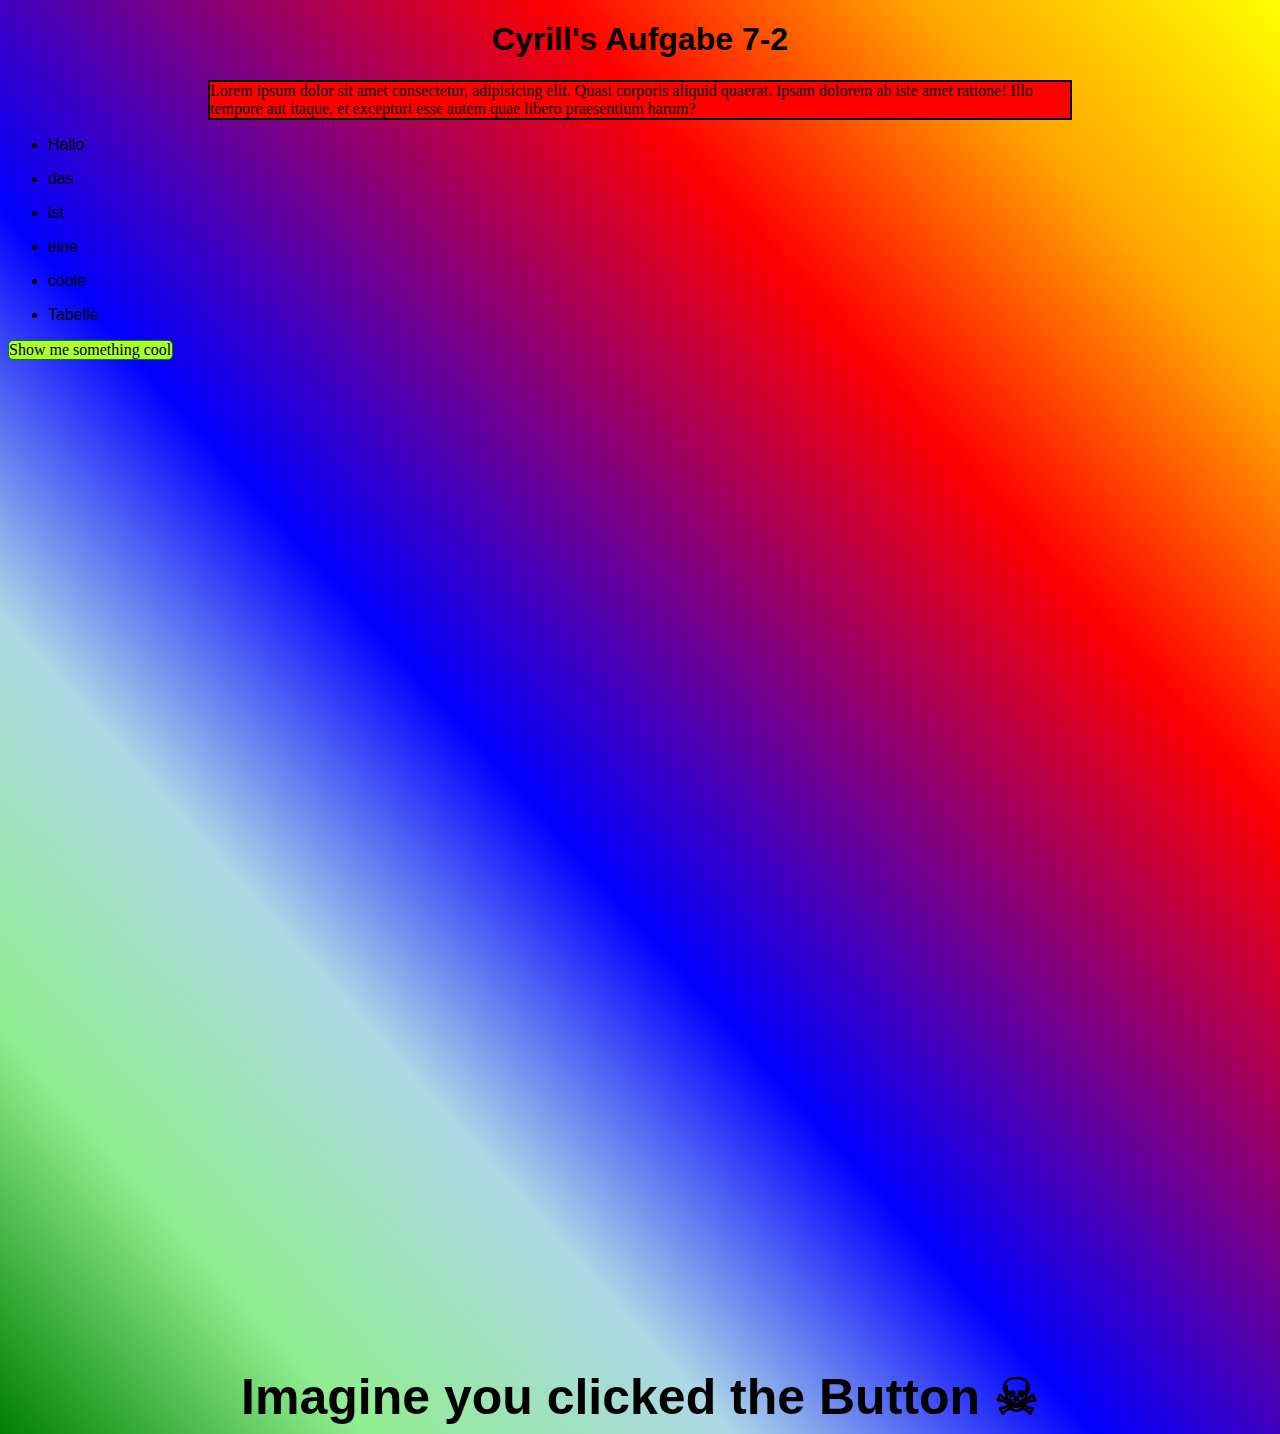
<file: Übungen/7-2/index.html>
<!DOCTYPE html>
<html lang="en">
<head>
    <meta charset="UTF-8">
    <meta http-equiv="X-UA-Compatible" content="IE=edge">
    <meta name="viewport" content="width=device-width, initial-scale=1.0">
    <link rel="stylesheet" href="style.css">
    <title>7-2 Cyrill Koller</title>
    <h1 class="title">Cyrill's Aufgabe 7-2</h1>
    <p>Lorem ipsum dolor sit amet consectetur, adipisicing elit. Quasi corporis aliquid quaerat. Ipsam dolorem ab iste amet ratione! Illo tempore aut itaque, et excepturi esse autem quae libero praesentium harum?</p>
    <div class="table">
        <table>
            <ul>
                <li>
                    Hallo
                </li>
            </ul>
            <ul>
                <li>
                    das
                </li>
            </ul>
            <ul>
                <li>
                    ist
                </li>
            </ul>
            <ul>
                <li>
                    eine
                </li>
            </ul>
            <ul>
                <li>
                    coole
                </li>
            </ul>
            <ul>
                <li>
                    Tabelle
                </li>
            </ul>
        </table>
    </div>
    <div class="button">
        <!-- onclick='location.href("#lol");' -->
        <a href="#lol">Show me something cool</a>
    </div>
    <br>
    <br>
    <br>
    <br>
    <br>
    <br>
    <br>
    <br>
    <br>
    <br>
    <br>
    <br>
    <br>
    <br>
    <br>
    <br>
    <br>
    <br>
    <br>
    <br>
    <br>
    <br>
    <br>
    <br>
    <br>
    <br>
    <br>
    <br>
    <br>
    <br>
    <br>
    <br>
    <br>
    <br>
    <br>
    <br>
    <br>
    <br>
    <br>
    <br>
    <br>
    <br>
    <br>
    <br>
    <br>
    <br>
    <br>
    <br>
    <br>
    <br>
    <br>
    <br>
    <br>
    <br>
    <br>
    <br>
    <div id="lol">
        Imagine you clicked the Button ☠
    </div>
</head>
<body>
    
</body>
</html>
</file>
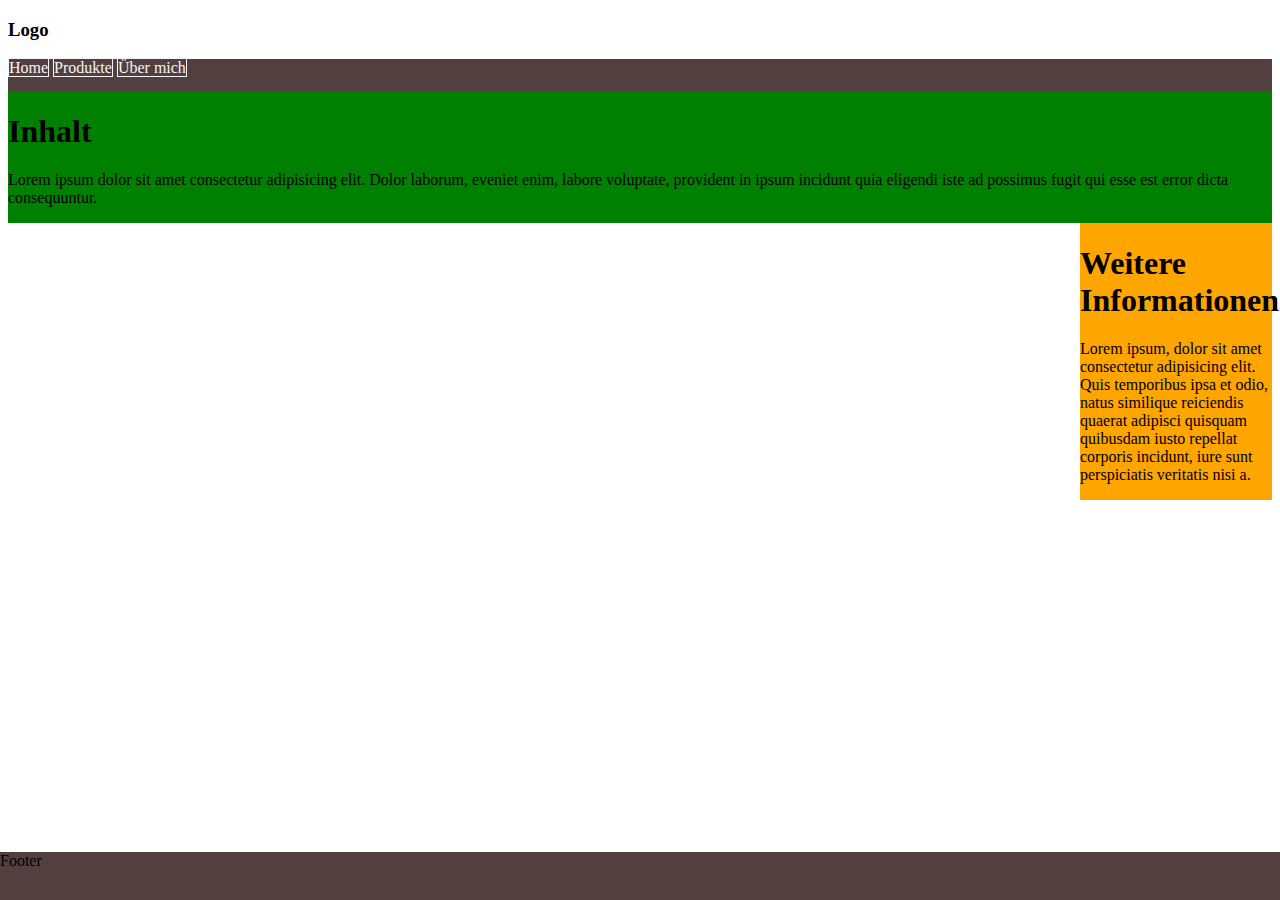
<file: Übungen/8-1/index.html>
<!DOCTYPE html>
<html lang="en">
  <head>
    <meta charset="UTF-8" />
    <meta http-equiv="X-UA-Compatible" content="IE=edge" />
    <meta name="viewport" content="width=device-width, initial-scale=1.0" />
    <link rel="stylesheet" href="style.css">
    <title>8-1</title>
  </head>
  <body>
    <h3>Logo</h3>
    <div class="main">
    <nav>
      <a href="">Home</a>
      <a href="">Produkte</a>
      <a href="">Über mich</a>
    </nav>
      <article>
        <h1>Inhalt</h1>
        <p>
          Lorem ipsum dolor sit amet consectetur adipisicing elit. Dolor
          laborum, eveniet enim, labore voluptate, provident in ipsum incidunt
          quia eligendi iste ad possimus fugit qui esse est error dicta
          consequuntur.
        </p>
      </article>
      <aside>
        <h1>Weitere Informationen</h1>
        <p>
          Lorem ipsum, dolor sit amet consectetur adipisicing elit. Quis
          temporibus ipsa et odio, natus similique reiciendis quaerat adipisci
          quisquam quibusdam iusto repellat corporis incidunt, iure sunt
          perspiciatis veritatis nisi a.
        </p>
      </aside>
      <footer>
          Footer
      </footer>
    </div>
  </body>
</html>
</file>
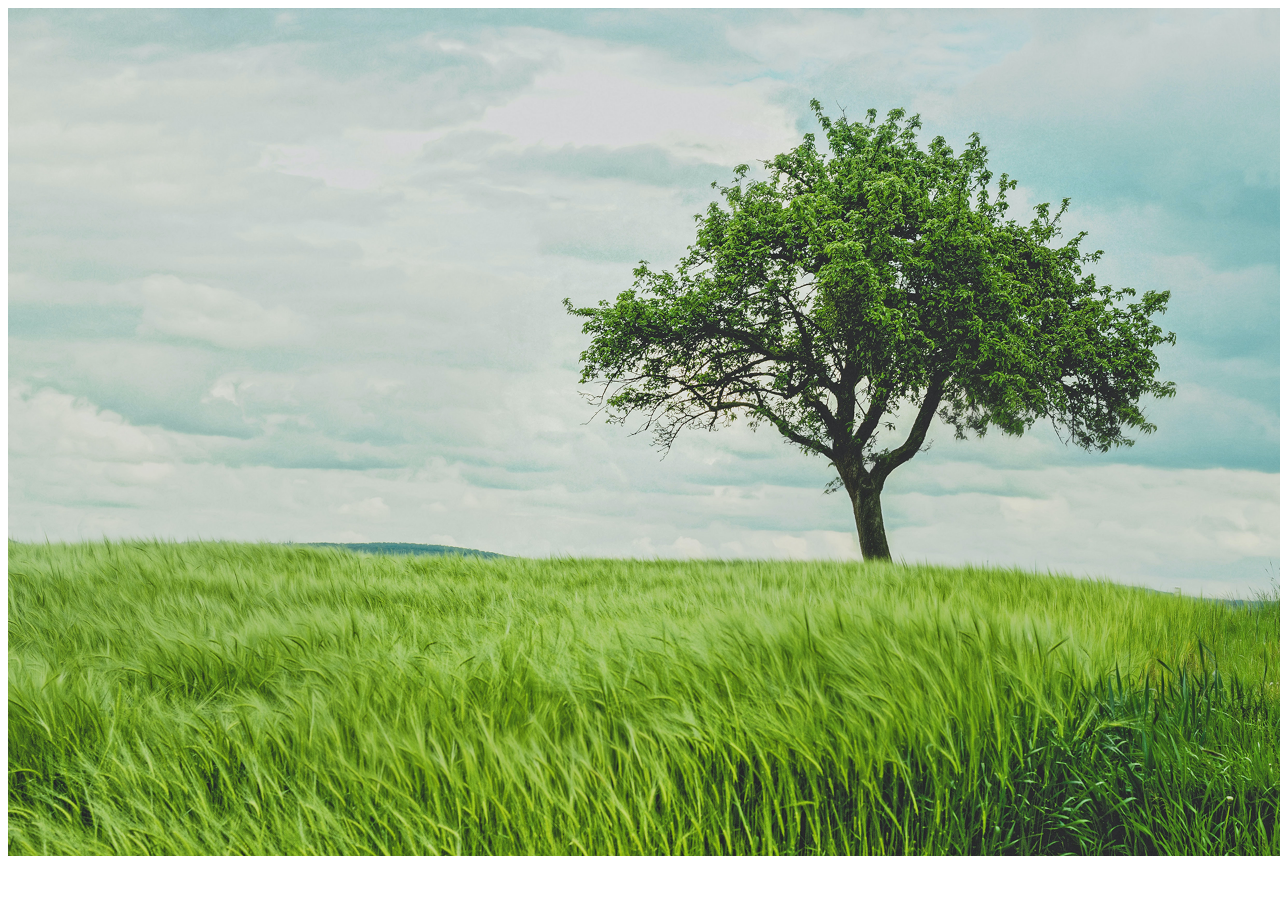
<file: Übungen/Bildelemente/index.html>
<!DOCTYPE html>
<html lang="en">
<head>
    <meta charset="UTF-8">
    <meta http-equiv="X-UA-Compatible" content="IE=edge">
    <meta name="viewport" content="width=device-width, initial-scale=1.0">
    <link rel="stylesheet" href="style.css">
    <title>Flexible Bildelemente</title>
</head>
<body>
    <img src="bild.jpg" srcset="bild.jpg 3840w,
                                1920.png 1920w,
                                720.png 720w,
                                360.png 360w" alt="bilder">
</body>
</html>
</file>
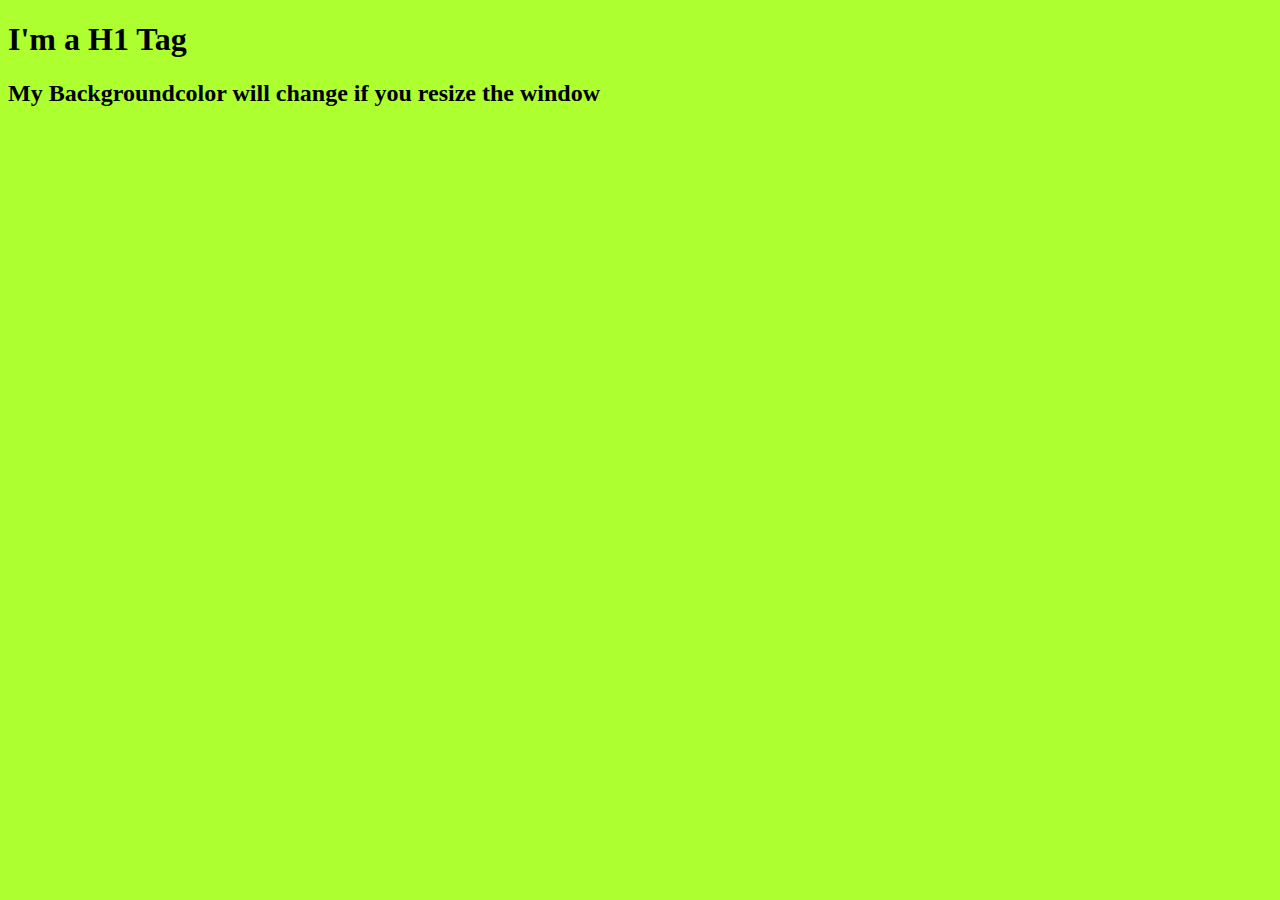
<file: Übungen/MediaQueries/index.html>
<!DOCTYPE html>
<html lang="en">
<head>
    <link rel="stylesheet" href="style.css">
    <meta charset="UTF-8">
    <meta http-equiv="X-UA-Compatible" content="IE=edge">
    <meta name="viewport" content="width=device-width, initial-scale=1.0">
    <title>Document</title>
</head>
<body>
    <h1>I'm a H1 Tag</h1>
    <h2>My Backgroundcolor will change if you resize the window</h2>
</body>
</html>
</file>
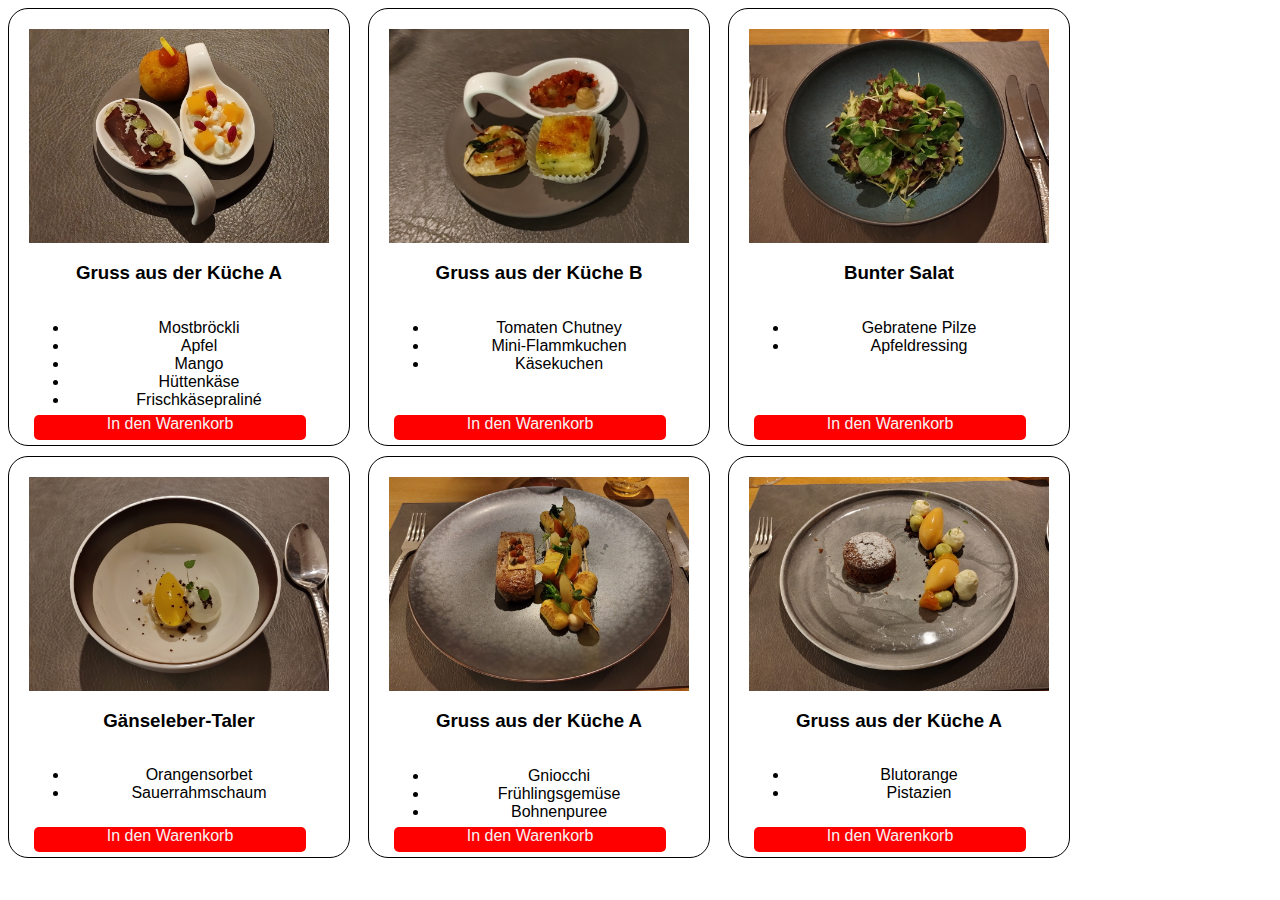
<file: Übungen/08_Flexbox/shop/index.html>
<!DOCTYPE html>
<html lang="de">
  <head>
    <link rel="stylesheet" href="shop.css" />
    <title>Simple WebShop</title>
    <div class="main">
      <div class="meal">
        <img src="./img/gruss1.jpg" alt="gruss A" class="images" />
        <h3>Gruss aus der Küche A</h3>
        <ul>
          <li>Mostbröckli</li>
          <li>Apfel</li>
          <li>Mango</li>
          <li>Hüttenkäse</li>
          <li>Frischkäsepraliné</li>
        </ul>
        <div class="buttons">In den Warenkorb</div>
      </div>
      <div class="meal">
        <img src="./img/gruss2.jpg" alt="gruss B" class="images" />
        <h3>Gruss aus der Küche B</h3>
        <ul>
          <li>Tomaten Chutney</li>
          <li>Mini-Flammkuchen</li>
          <li>Käsekuchen</li>
        </ul>
        <div class="buttons">In den Warenkorb</div>
      </div>
      <div class="meal">
        <img src="./img/salat.jpg" alt="Salat" class="images" />
        <h3>Bunter Salat</h3>
        <ul>
          <li>Gebratene Pilze</li>
          <li>Apfeldressing</li>
        </ul>
        <div class="buttons">In den Warenkorb</div>
      </div>
      <div class="meal">
        <img src="./img/zwischen.jpg" alt="Zwischen" class="images" />
        <h3>Gänseleber-Taler</h3>
        <ul>
          <li>Orangensorbet</li>
          <li>Sauerrahmschaum</li>
        </ul>
        <div class="buttons">In den Warenkorb</div>
      </div>
      <div class="meal">
        <img src="./img/kalb.jpg" alt="Kalb" class="images" />
        <h3>Gruss aus der Küche A</h3>
        <ul>
          <li>Gniocchi</li>
          <li>Frühlingsgemüse</li>
          <li>Bohnenpuree</li>
        </ul>
        <div class="buttons">In den Warenkorb</div>
      </div>
      <div class="meal">
        <img src="./img/schoko.jpg" alt="Schoko" class="images" />
        <h3>Gruss aus der Küche A</h3>
        <ul>
          <li>Blutorange</li>
          <li>Pistazien</li>
        </ul>
        <div class="buttons">In den Warenkorb</div>
      </div>
    </div>
  </head>

  <body></body>
</html>
</file>
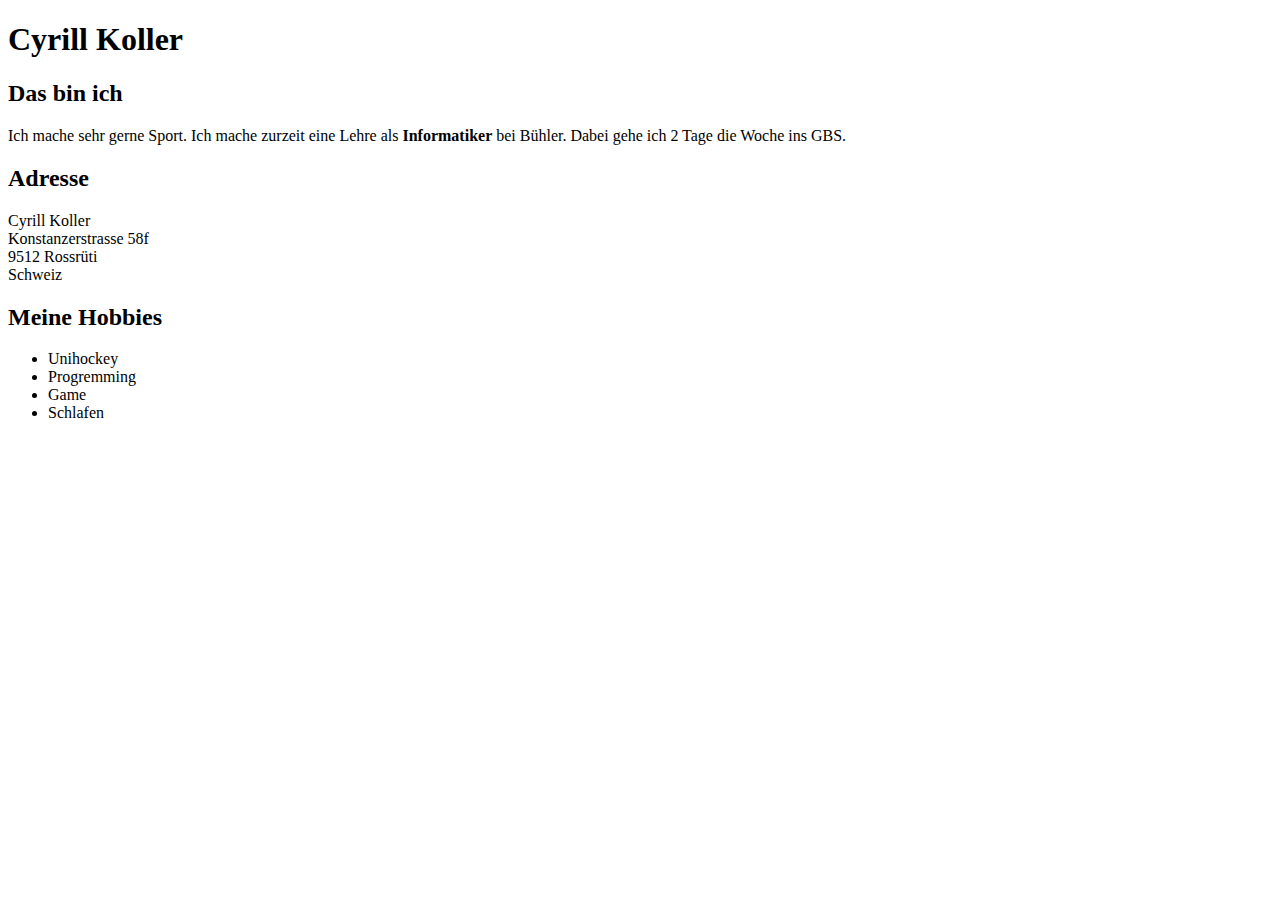
<file: Übungen/02_Textauszeichnung-Listen/me.html>
<!DOCTYPE html>
<html lang="en">
<head>
    <meta charset="UTF-8">
    <meta http-equiv="X-UA-Compatible" content="IE=edge">
    <meta name="viewport" content="width=device-width, initial-scale=1.0">
    <title>Cyrill Koller</title>
</head>
<body>
    <h1>Cyrill Koller</h1>
    <h2>Das bin ich</h2>
    <p>
        Ich mache sehr gerne Sport. Ich mache zurzeit eine Lehre als <b>Informatiker</b> bei Bühler. Dabei gehe ich 2 Tage die Woche ins GBS.
    </p>
    <h2>Adresse</h2>
    <p>
        Cyrill Koller<br>Konstanzerstrasse 58f<br>9512 Rossrüti<br>Schweiz
    </p>
    <h2>Meine Hobbies</h2>
    <ul>
        <li>Unihockey</li>
        <li>Progremming</li>
        <li>Game</li>
        <li>Schlafen</li>
    </ul>
</body>
</html>
</file>
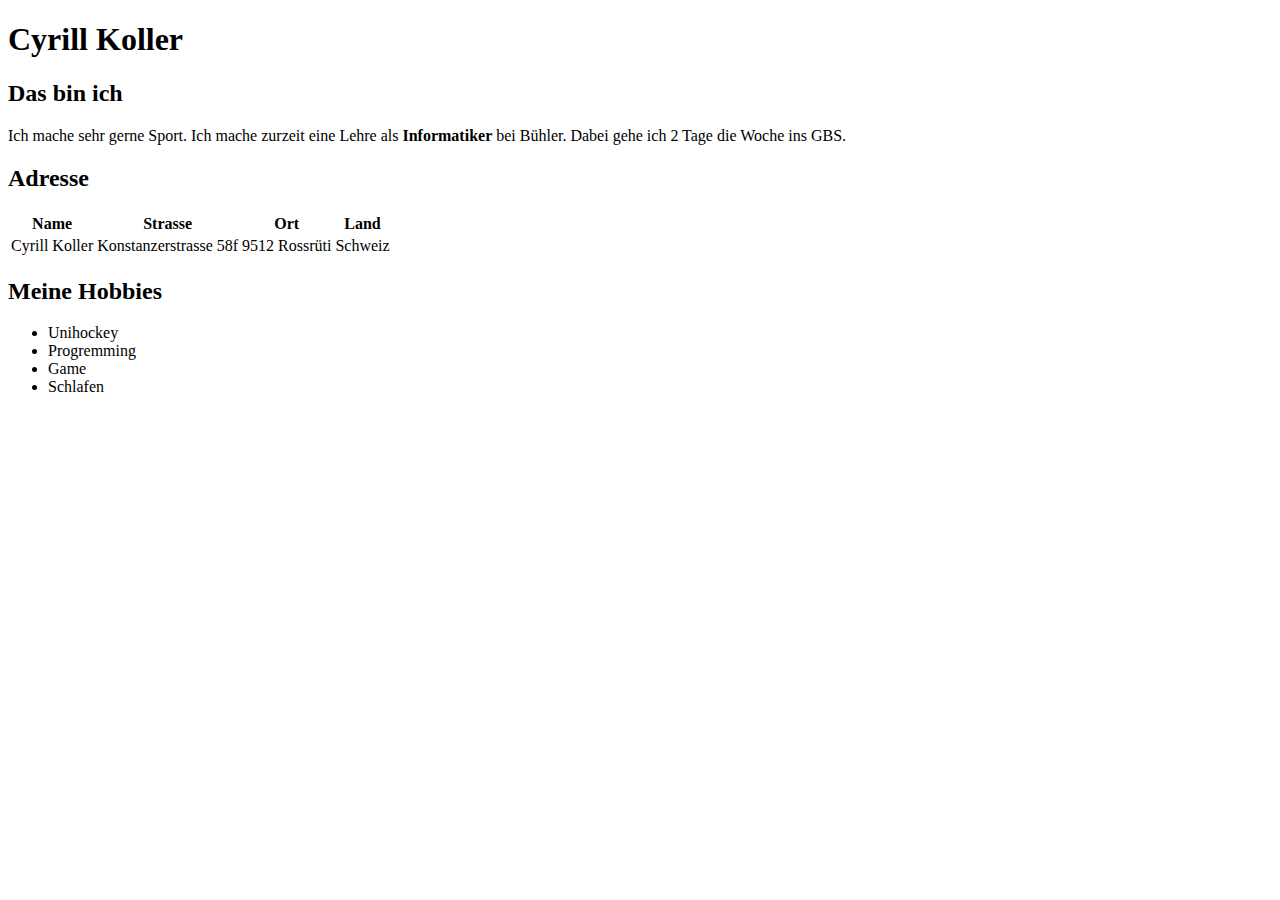
<file: Übungen/03_Tabellen/me.html>
<!DOCTYPE html>
<html lang="en">
<head>
    <meta charset="UTF-8">
    <meta http-equiv="X-UA-Compatible" content="IE=edge">
    <meta name="viewport" content="width=device-width, initial-scale=1.0">
    <title>Cyrill Koller</title>
</head>
<body>
    <h1>Cyrill Koller</h1>
    <h2>Das bin ich</h2>
    <p>
        Ich mache sehr gerne Sport. Ich mache zurzeit eine Lehre als <b>Informatiker</b> bei Bühler. Dabei gehe ich 2 Tage die Woche ins GBS.
    </p>
    <h2>Adresse</h2>
    <table>
        <thead>
            <tr>
                <th>
                    Name
                </th>
                <th>
                    Strasse
                </th>
                <th>
                    Ort
                </th>
                <th>
                    Land
                </th>
            </tr>
        </thead>
        <tbody>
            <tr>
                <td>
                    Cyrill Koller
                </td>
                <td>
                    Konstanzerstrasse 58f
                </td>
                <td>
                    9512 Rossrüti
                </td>
                <td>
                    Schweiz
                </td>
            </tr>
        </tbody>
    </table>
    <h2>Meine Hobbies</h2>
    <ul>
        <li>Unihockey</li>
        <li>Progremming</li>
        <li>Game</li>
        <li>Schlafen</li>
    </ul>
</body>
</html>
</file>
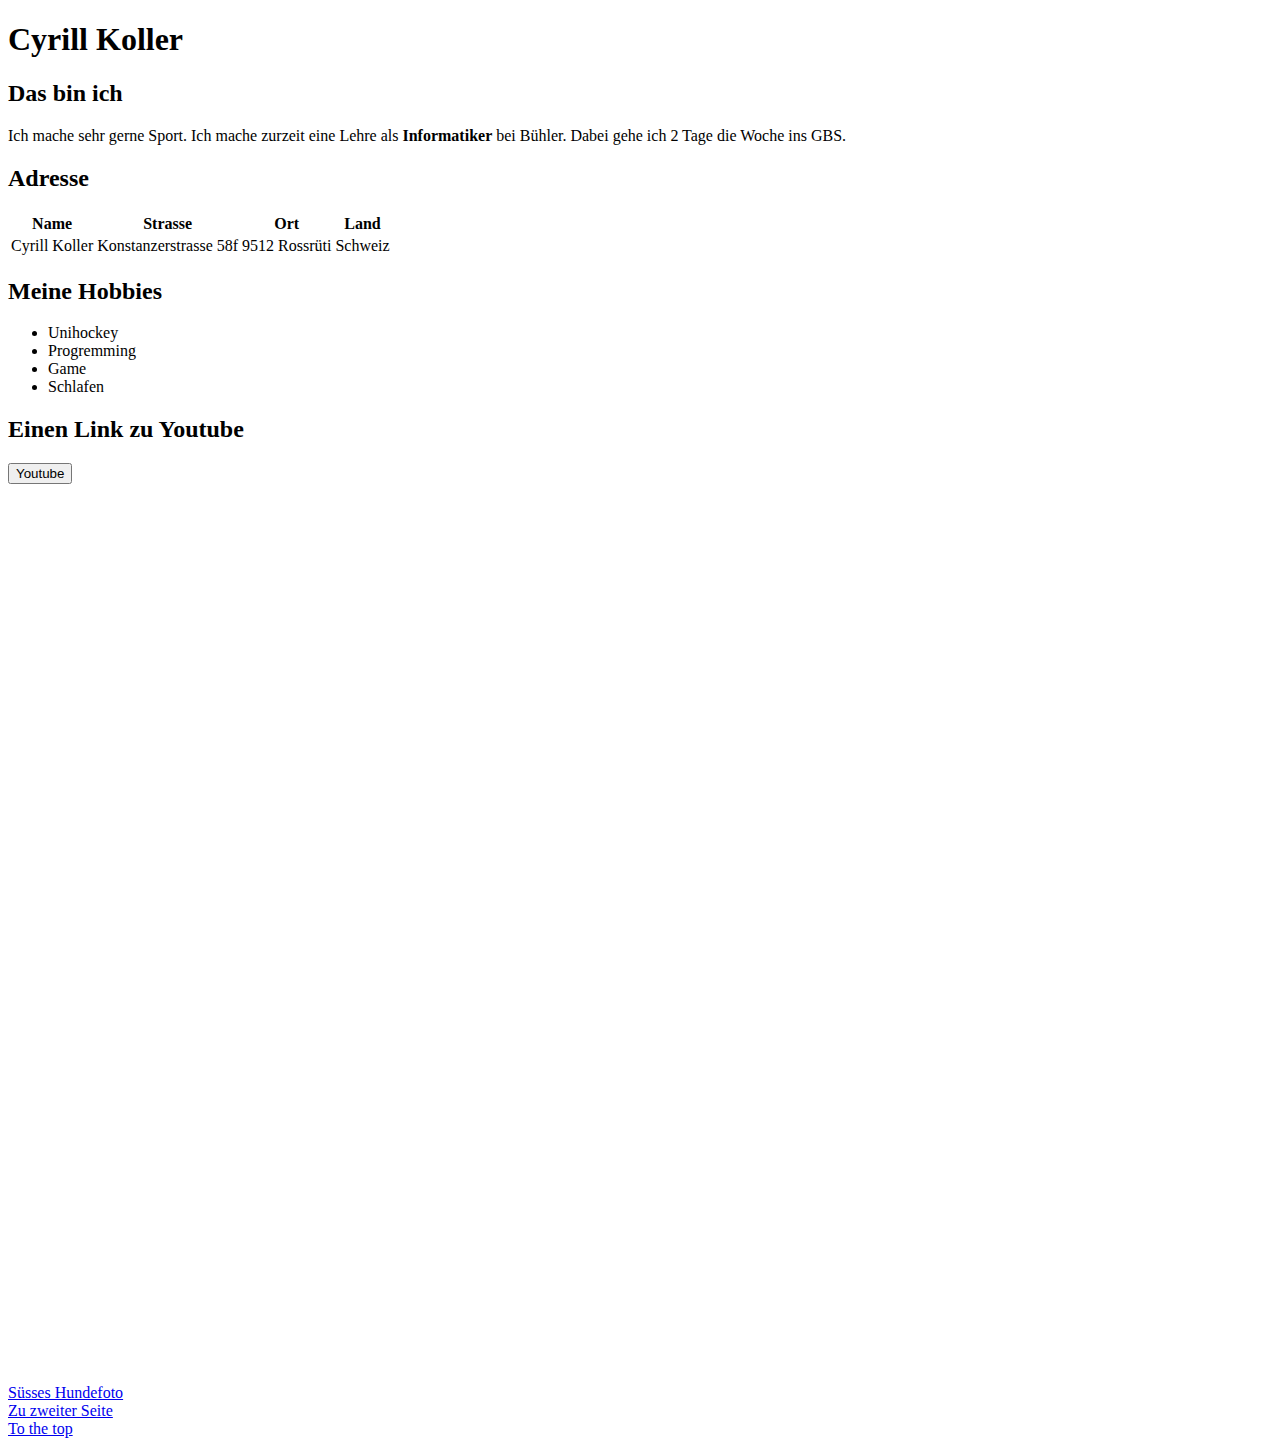
<file: Übungen/04_Links/link.html>
<!DOCTYPE html>
<html lang="en">
<head>
    <meta charset="UTF-8">
    <meta http-equiv="X-UA-Compatible" content="IE=edge">
    <meta name="viewport" content="width=device-width, initial-scale=1.0">
    <title>Cyrill Koller</title>
</head>
<body>
 <style>
     *{
         scroll-behavior: smooth;
     }
 </style>
    <h1>Cyrill Koller</h1>
    <h2>Das bin ich</h2>
    <p>
        Ich mache sehr gerne Sport. Ich mache zurzeit eine Lehre als <b>Informatiker</b> bei Bühler. Dabei gehe ich 2 Tage die Woche ins GBS.
    </p>
    <h2>Adresse</h2>
    <table>
        <thead>
            <tr>
                <th>
                    Name
                </th>
                <th>
                    Strasse
                </th>
                <th>
                    Ort
                </th>
                <th>
                    Land
                </th>
            </tr>
        </thead>
        <tbody>
            <tr>
                <td>
                    Cyrill Koller
                </td>
                <td>
                    Konstanzerstrasse 58f
                </td>
                <td>
                    9512 Rossrüti
                </td>
                <td>
                    Schweiz
                </td>
            </tr>
        </tbody>
    </table>
    <h2>Meine Hobbies</h2>
    <ul>
        <li>Unihockey</li>
        <li>Progremming</li>
        <li>Game</li>
        <li>Schlafen</li>
    </ul>
    <h2>Einen Link zu Youtube</h2>
    <button onclick="window.location.href = 'https://www.youtube.com/';">Youtube</button>
    <section style="height: 100vh;"></section>
    <a href="rickroll.webp" download>Süsses Hundefoto</a><br>
    <a href="zweiteSeite.html">Zu zweiter Seite</a><br>
    <a href="#">To the top</a>
</body>
</html>
</file>
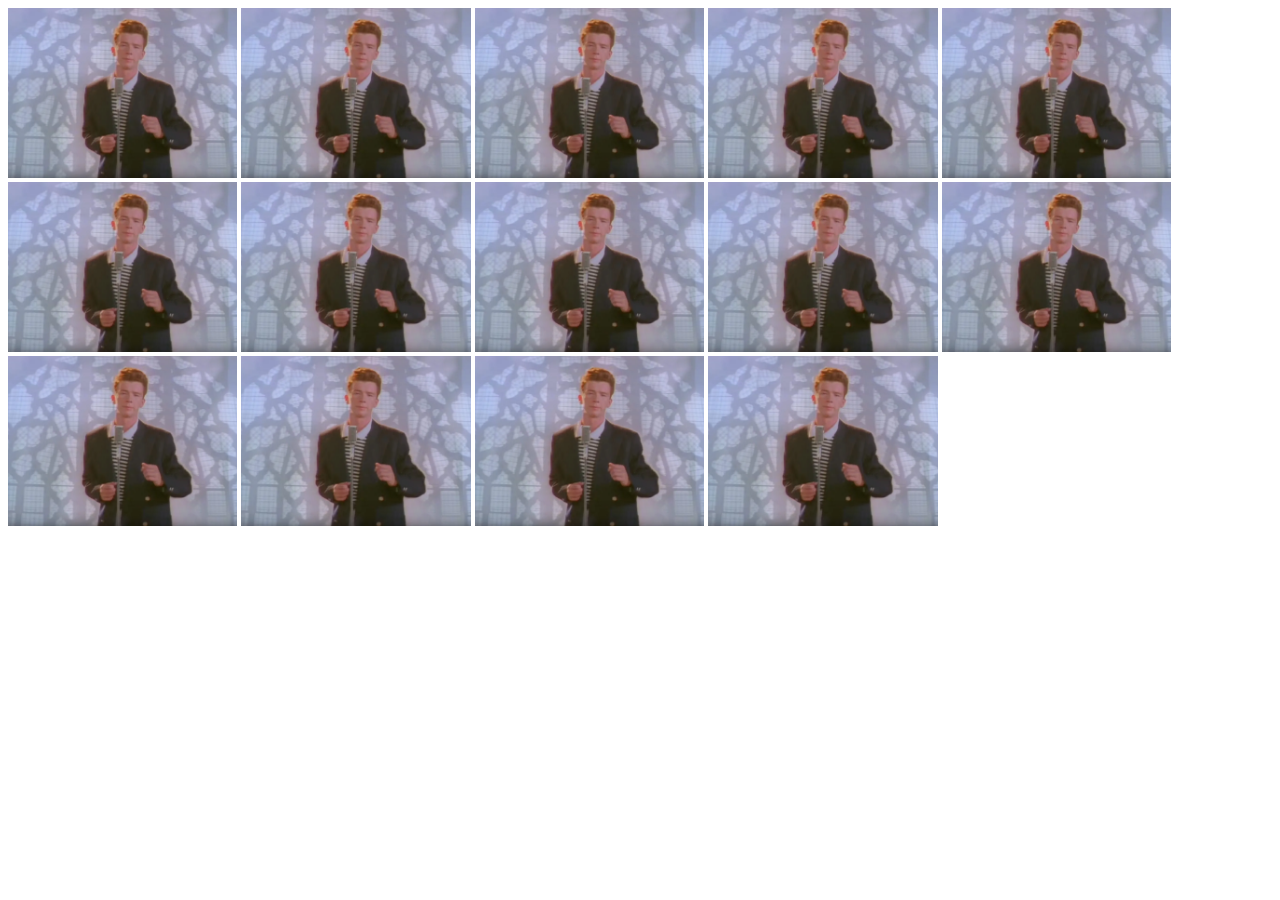
<file: Übungen/05_Bilder/bild.html>
<!DOCTYPE html>
<html lang="en">
<head>
    <meta charset="UTF-8">
    <meta http-equiv="X-UA-Compatible" content="IE=edge">
    <meta name="viewport" content="width=device-width, initial-scale=1.0">
    <title>Document</title>
</head>
<body>
    <style>
        img{
            width: auto;
            height: 170px;
        }
    </style>

    <a href="rickroll.webp" target="_blank"><img src="rickroll.webp" alt="Rick Astley"></a>
    <a href="rickroll.webp" target="_blank"><img src="rickroll.webp" alt="Rick Astley"></a>
    <a href="rickroll.webp" target="_blank"><img src="rickroll.webp" alt="Rick Astley"></a>
    <a href="rickroll.webp" target="_blank"><img src="rickroll.webp" alt="Rick Astley"></a>
    <a href="rickroll.webp" target="_blank"><img src="rickroll.webp" alt="Rick Astley"></a>
    <a href="rickroll.webp" target="_blank"><img src="rickroll.webp" alt="Rick Astley"></a>
    <a href="rickroll.webp" target="_blank"><img src="rickroll.webp" alt="Rick Astley"></a>
    <a href="rickroll.webp" target="_blank"><img src="rickroll.webp" alt="Rick Astley"></a>
    <a href="rickroll.webp" target="_blank"><img src="rickroll.webp" alt="Rick Astley"></a>
    <a href="rickroll.webp" target="_blank"><img src="rickroll.webp" alt="Rick Astley"></a>
    <a href="rickroll.webp" target="_blank"><img src="rickroll.webp" alt="Rick Astley"></a>
    <a href="rickroll.webp" target="_blank"><img src="rickroll.webp" alt="Rick Astley"></a>
    <a href="rickroll.webp" target="_blank"><img src="rickroll.webp" alt="Rick Astley"></a>
    <a href="rickroll.webp" target="_blank"><img src="rickroll.webp" alt="Rick Astley"></a>
</body>
</html>
</file>
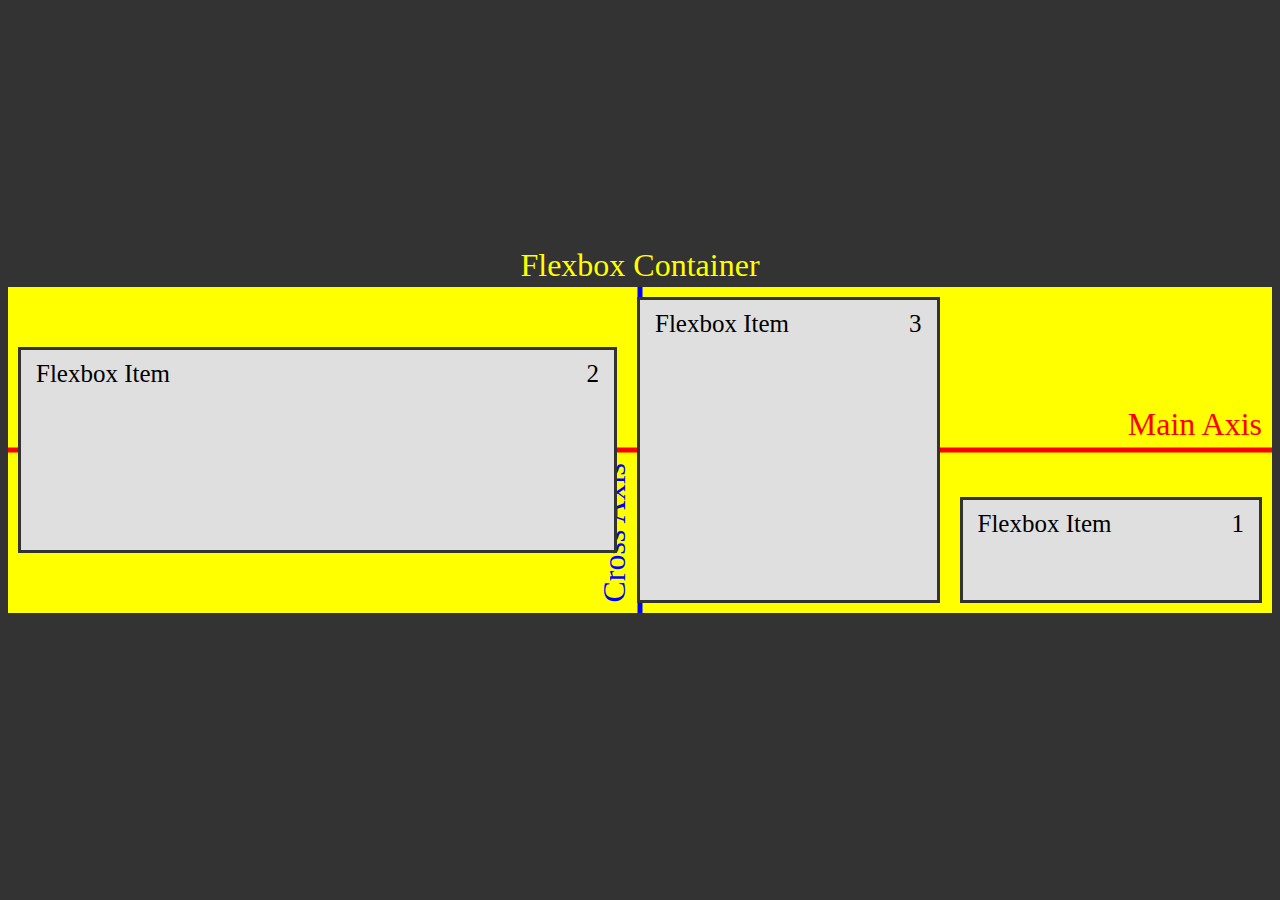
<file: Übungen/08_Flexbox/flex_skeleton/flex.html>
<!DOCTYPE html>
<html>
    <head>
      <link rel="stylesheet" href="background_styles.css">
      <link rel="stylesheet" href="styles.css">
      <title>Flexbox Example</title>
    </head>
    <body>
      <div class="flexbox-container">
        <div class="flexbox-item flexbox-item-1"></div>
        <div class="flexbox-item flexbox-item-2"></div>
        <div class="flexbox-item flexbox-item-3"></div>
        <div class="axis main-axis"></div>
        <div class="axis cross-axis"></div>
      </div>
    </body>
</html>
</file>
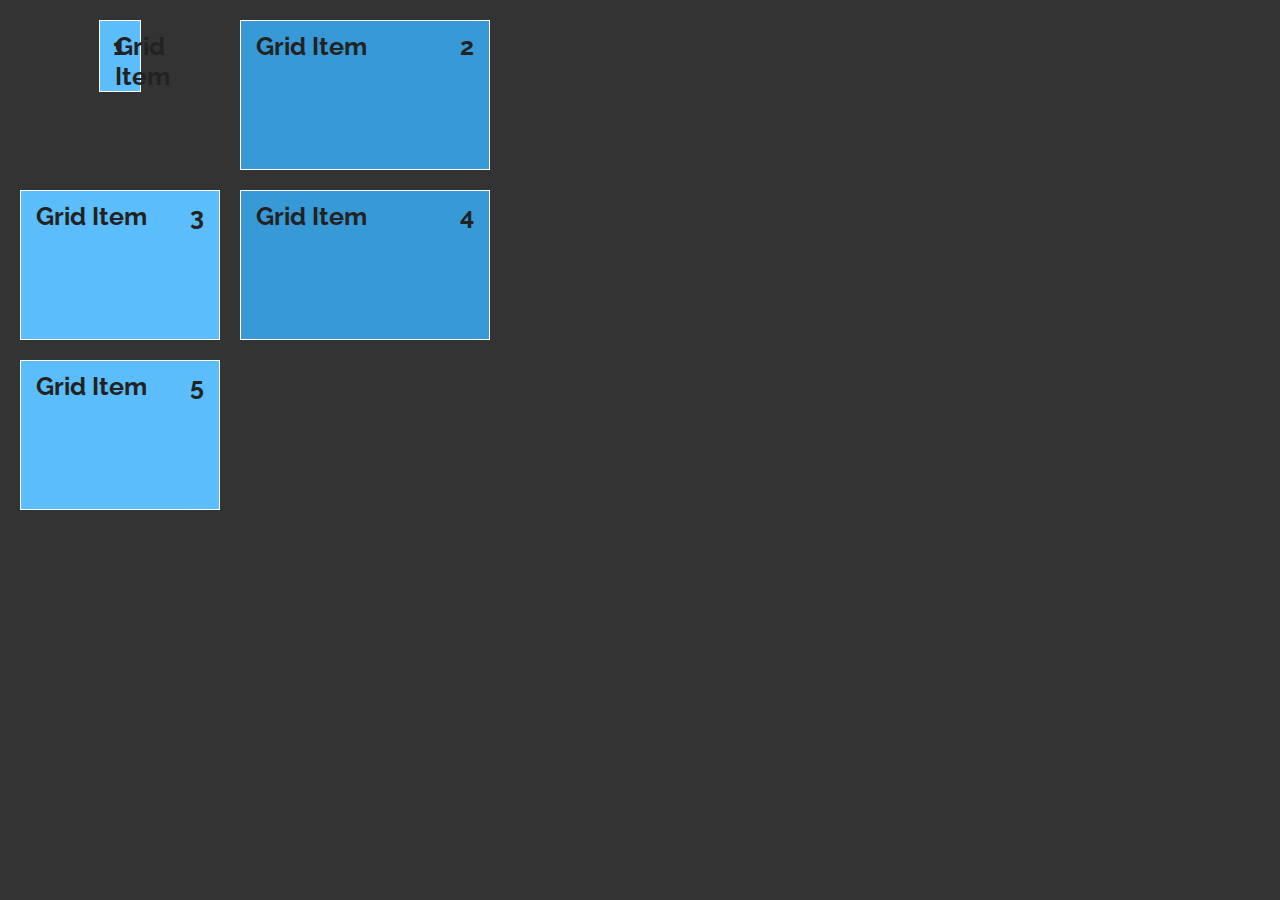
<file: Übungen/08_Flexbox/grid_skeleton/grid.html>
<!DOCTYPE html>
<html>
 <head>
   <title>Grid Example</title>
   <link rel="stylesheet" href="styles.css">
   <link rel="stylesheet" href="background_styles.css">
</head>
<body>
  <div class="grid-container">
    <div class="grid-item grid-item-1">
    </div>
    <div class="grid-item grid-item-2">
    </div>
    <div class="grid-item grid-item-3"></div>
    <div class="grid-item grid-item-4"></div>
    <div class="grid-item grid-item-5"></div>
  </div>
    </body>
</html>
</file>
<file: Übungen/7-2/style.css>
html{
    background-image: linear-gradient(to bottom left, yellow, orange, red, purple, blue, lightblue, lightgreen, green);
}
li{
    font-family: Impact, Haettenschweiler, 'Arial Narrow Bold', sans-serif;
}
p{
    border: 2px black solid;
    background-color: red;
    margin-left: 200px;
    margin-right: 200px;
}
.table{
    
}
.title{
    text-align: center;
    font-family: 'Trebuchet MS', 'Lucida Sans Unicode', 'Lucida Grande', 'Lucida Sans', Arial, sans-serif;
}
.button{
    border: 1px green solid;
    width: 163px;
    background-color: greenyellow;
    border-radius: 5px;
    transition: 500ms;
}
.button:hover{
    cursor: pointer;
    transform: scale(1.1);
}
a{
    text-decoration: none;
    color: black;
}
#lol{
    text-align: center;
    font-size: 50px;
    font-family: 'Gill Sans', 'Gill Sans MT', Calibri, 'Trebuchet MS', sans-serif;
    font-weight: 600;
}
</file>
<file: Übungen/8-1/style.css>
.main{
    display: float;
}

footer{
    position: absolute;
    bottom: 0;
    height: 3em;
    width: 100%;
    left: 0;
    background-color: rgb(83, 63, 63);
}

nav{
    background-color: rgb(83, 63, 63);
    color: whitesmoke;
    height: 2em;
    width: 100%;
}

a{
    color: whitesmoke;
    text-decoration: none;
    border: solid 1px whitesmoke;
}

aside{
    float: right;
    width: 12em;
    background-color: orange;
}

article{
    background-color: green;
    float: left;
}
</file>
<file: Übungen/Bildelemente/style.css>
img{
    max-width: 100vw;
    max-height: 100vh;
}
</file>
<file: Übungen/MediaQueries/style.css>
body{
    background-color: whitesmoke;
}

@media (min-width: 500px) {
    body{
        background-color: yellow;
    }
}
@media (min-width: 580px) {
    body{
        background-color: orange;
    }
}
@media (min-width: 660px) {
    body{
        background-color: red;
    }
}
@media (min-width: 720px) {
    body{
        background-color: violet;
    }
}
@media (min-width: 800px) {
    body{
        background-color: pink;
    }
}
@media (min-width: 880px) {
    body{
        background-color: lightblue;
    }
}
@media (min-width: 960px) {
    body{
        background-color: blue;
    }
}
@media (min-width: 1040px) {
    body{
        background-color: blueviolet;
    }
}
@media (min-width: 1120px) {
    body{
        background-color: green;
    }
}
@media (min-width: 1250px) {
    body{
        background-color: greenyellow;
    }
}
@media (min-width: 1300px) {
    body{
        background-color: darkolivegreen;
    }
}
@media (min-width: 1400px) {
    body{
        background-color: darkslategray;
    }
}
</file>
<file: Übungen/08_Flexbox/shop/shop.css>
.main{
    display: grid;
    grid-template-columns: 350px 350px 350px;
    grid-gap: 10px;
}

.meal{
    display: flex;
    flex-direction: column;
    font-family: 'Segoe UI', Tahoma, Geneva, Verdana, sans-serif;
    width: 300px;
    height: auto;
    text-align: center;
    border: 1px solid black;
    border-radius: 20px;
    padding: 20px;
    position: relative;
}

.images{
    width: 100%;
    height: auto;
}

.buttons{
    border-radius: 5px;
    width: 80%;
    height: 25px;
    text-align: center;
    background-color: red;
    border: none;
    color: whitesmoke;
    position: absolute;
    bottom: 0;
    margin: 5px;
}
</file>
<file: Übungen/08_Flexbox/flex_skeleton/background_styles.css>
/* Background Styles */
html {
    height: 100%;
    background-color: #333;
    display: flex;
    flex-direction: column;
    justify-content: center;
}

.flexbox-item-1 {
    min-height: 100px;
}

.flexbox-item-2 {
    min-height: 200px;
}

.flexbox-item-3 {
    min-height: 300px;
}

.flexbox-container {
    position: relative;
    background-color: yellow;
}

.flexbox-container::before {
    content: 'Flexbox Container';
    position: absolute;
    top: -40px;
    color: yellow;
    font-size: 2em;
}

.axis {
    position: absolute;
}

.cross-axis {
    left: 50%;
    transform: translateX(-50%);
    width: 5px;
    height: 100%;
    background-color: blue;
}

.main-axis {
    top: 50%;
    transform: translateY(-50%);
    height: 5px;
    width: 100%;
    background-color: red;
}

.axis::after {
    position: absolute;
    right: 10px;
    bottom: 10px;
    font-size: 2em;
}

.main-axis::after {
    position: absolute;
    content: 'Main Axis';
    color: red;
}

.cross-axis::after {
    white-space: nowrap;
    content: 'Cross Axis';
    writing-mode: vertical-rl;
    transform: rotate(180deg);
    color: blue;
}

.flexbox-item {
    position: relative;
    width: 200px;
    margin: 10px;
    border: 3px solid #333;
    background-color: #dfdfdf;
    font-size: 100px;
    display: flex;
    justify-content: center;
}

.flexbox-item::before {
    content: 'Flexbox Item';
    position: absolute;
    color: black;
    font-size: 25px;
    top: 10px;
    left: 15px;
}

.flexbox-item::after {
    position: absolute;
    color: black;
    font-size: 25px;
    top: 10px;
    right: 15px;
}

.flexbox-item-1::after {
    content: '1';
}

.flexbox-item-2::after {
    content: '2';
}

.flexbox-item-3::after {
    content: '3';
}

.flexbox-item-4::after {
    content: '4';
}

.flexbox-item-5::after {
    content: '5';
}

.flexbox-item-6::after {
    content: '6';
}
</file>
<file: Übungen/08_Flexbox/flex_skeleton/styles.css>
/* Final Video Styles */
.flexbox-container {
    display: flex;
    justify-content: center;
    align-items: center;
}

.flexbox-item {
    width: 200px;
    margin: 10px;
    border: 3px solid #333;
    background-color: #dfdfdf;
}

.flexbox-item-1 {
    flex: 1 0 0;
    min-height: 100px;
    flex-shrink: 0;
    align-self: flex-end;
    order: 3;
}

.flexbox-item-2 {
    min-height: 200px;
    flex-grow: 2;
    flex-basis: 0;
    align-self: center;
    order: 1;
}

.flexbox-item-3 {
    min-height: 300px;
    flex-grow: 1;
    flex-basis: 0;
    order: 2;
}




/* Background Styles */
html {
    height: 100%;
    background-color: #333;
    display: flex;
    flex-direction: column;
    justify-content: center;
}

.flexbox-item-1 {
    min-height: 100px;
}

.flexbox-item-2 {
    min-height: 200px;
}

.flexbox-item-3 {
    min-height: 300px;
}

.flexbox-container {
    position: relative;
    background-color: yellow;
}

.flexbox-container::before {
    content: 'Flexbox Container';
    position: absolute;
    top: -40px;
    color: yellow;
    font-size: 2em;
}

.axis {
    position: absolute;
}

.cross-axis {
    left: 50%;
    transform: translateX(-50%);
    width: 5px;
    height: 100%;
    background-color: blue;
}

.main-axis {
    top: 50%;
    transform: translateY(-50%);
    height: 5px;
    width: 100%;
    background-color: red;
}

.axis::after {
    position: absolute;
    right: 10px;
    bottom: 10px;
    font-size: 2em;
}

.main-axis::after {
    position: absolute;
    content: 'Main Axis';
    color: red;
}

.cross-axis::after {
    white-space: nowrap;
    content: 'Cross Axis';
    writing-mode: vertical-rl;
    transform: rotate(180deg);
    color: blue;
}

.flexbox-item {
    position: relative;
    width: 200px;
    margin: 10px;
    border: 3px solid #333;
    background-color: #dfdfdf;
    font-size: 100px;
    display: flex;
    justify-content: center;
}

.flexbox-item::before {
    content: 'Flexbox Item';
    position: absolute;
    color: black;
    font-size: 25px;
    top: 10px;
    left: 15px;
}

.flexbox-item::after {
    position: absolute;
    color: black;
    font-size: 25px;
    top: 10px;
    right: 15px;
}

.flexbox-item-1::after {
    content: '1';
}

.flexbox-item-2::after {
    content: '2';
}

.flexbox-item-3::after {
    content: '3';
}

.flexbox-item-4::after {
    content: '4';
}

.flexbox-item-5::after {
    content: '5';
}

.flexbox-item-6::after {
    content: '6';
}
</file>
<file: Übungen/08_Flexbox/grid_skeleton/styles.css>
.grid-container {
    display: grid;
    grid-template-columns: 200px 250px;
    grid-auto-rows: minmax(150px, auto);
    grid-gap: 20px;
    justify-items: stretch;
    align-items: stretch;
  }
  
  .grid-item-1 {
    align-self: start;
    justify-self: center;
  }
  
  
  
  
  
  
  
  
  
  
  
  
  
  
  /* Background Styles Only */
  
  @import url('https://fonts.googleapis.com/css?family=Raleway');
  
  * {
      font-family: Raleway;
  }
  
  *, *::before, *::after {
    box-sizing: border-box;
  }
  
  html, body {
    background-color: #333;
    height: 100%;
    margin: 0;
  }
  
  .grid-container {
    position: relative;
    padding: 20px;
    width: 100%;
  }
  
  .grid-item {
    position: relative;
    font-size: 25px;
    padding: 20px;
    padding-top: 50px;
    background-color: #379AD6;
    color: #222;
    border: 1px solid white;
  }
  
  .grid-item:nth-child(odd) {
    background-color: #5bbdfa;
  }
  
  .grid-item::before {
    content: 'Grid Item';
    position: absolute;
    font-size: 25px;
    font-weight: bold;
    top: 10px;
    left: 15px;
  }
  
  .grid-item::after {
    position: absolute;
    font-size: 25px;
    top: 10px;
    right: 15px;
    font-weight: bold;
  }
  
  .grid-item-1::after {
    content: '1';
  }
  
  .grid-item-2::after {
    content: '2';
  }
  
  .grid-item-3::after {
    content: '3';
  }
  
  .grid-item-4::after {
    content: '4';
  }
  
  .grid-item-5::after {
    content: '5';
  }
  
  .grid-item-6::after {
    content: '6';
  }
  
  .grid-item-7::after {
    content: '7';
  }
  
  .grid-item-8::after {
    content: '8';
  }
  
  .grid-item-9::after {
    content: '9';
  }
  
  .grid-item-10::after {
    content: '10';
  }
  
  .grid-item-11::after {
    content: '11';
  }
</file>
<file: Übungen/08_Flexbox/grid_skeleton/background_styles.css>
/* Background Styles Only */
  @import url('https://fonts.googleapis.com/css?family=Raleway');
  
  * {
      font-family: Raleway;
  }
  
  *, *::before, *::after {
    box-sizing: border-box;
  }
  
  html, body {
    background-color: #333;
    height: 100%;
    margin: 0;
  }
  
  .grid-container {
    position: relative;
    padding: 20px;
    width: 100%;
  }
  
  .grid-item {
    position: relative;
    font-size: 25px;
    padding: 20px;
    padding-top: 50px;
    background-color: #379AD6;
    color: #222;
    border: 1px solid white;
  }
  
  .grid-item:nth-child(odd) {
    background-color: #5bbdfa;
  }
  
  .grid-item::before {
    content: 'Grid Item';
    position: absolute;
    font-size: 25px;
    font-weight: bold;
    top: 10px;
    left: 15px;
  }
  
  .grid-item::after {
    position: absolute;
    font-size: 25px;
    top: 10px;
    right: 15px;
    font-weight: bold;
  }
  
  .grid-item-1::after {
    content: '1';
  }
  
  .grid-item-2::after {
    content: '2';
  }
  
  .grid-item-3::after {
    content: '3';
  }
  
  .grid-item-4::after {
    content: '4';
  }
  
  .grid-item-5::after {
    content: '5';
  }
  
  .grid-item-6::after {
    content: '6';
  }
  
  .grid-item-7::after {
    content: '7';
  }
  
  .grid-item-8::after {
    content: '8';
  }
  
  .grid-item-9::after {
    content: '9';
  }
  
  .grid-item-10::after {
    content: '10';
  }
  
  .grid-item-11::after {
    content: '11';
  }
  
  .side-links {
    position: absolute;
    top: 15px;
    right: 15px;
  }
  
  .side-link {
    display: flex;
    align-items: center;
    justify-content: center;
    text-decoration: none;
    margin-bottom: 10px;
    color: white;
    width: 180px;
    padding: 10px 0;
    border-radius: 10px;
  }
  
  .side-link-youtube {
    background-color: red;
  }
  
  .side-link-twitter {
    background-color: #1DA1F2;
  }
  
  .side-link-github {
    background-color: #6e5494;
  }
  
  .side-link-text {
    margin-left: 10px;
    font-size: 18px;
  }
  
  .side-link-icon {
    color: white;
    font-size: 30px;
  }
</file>
